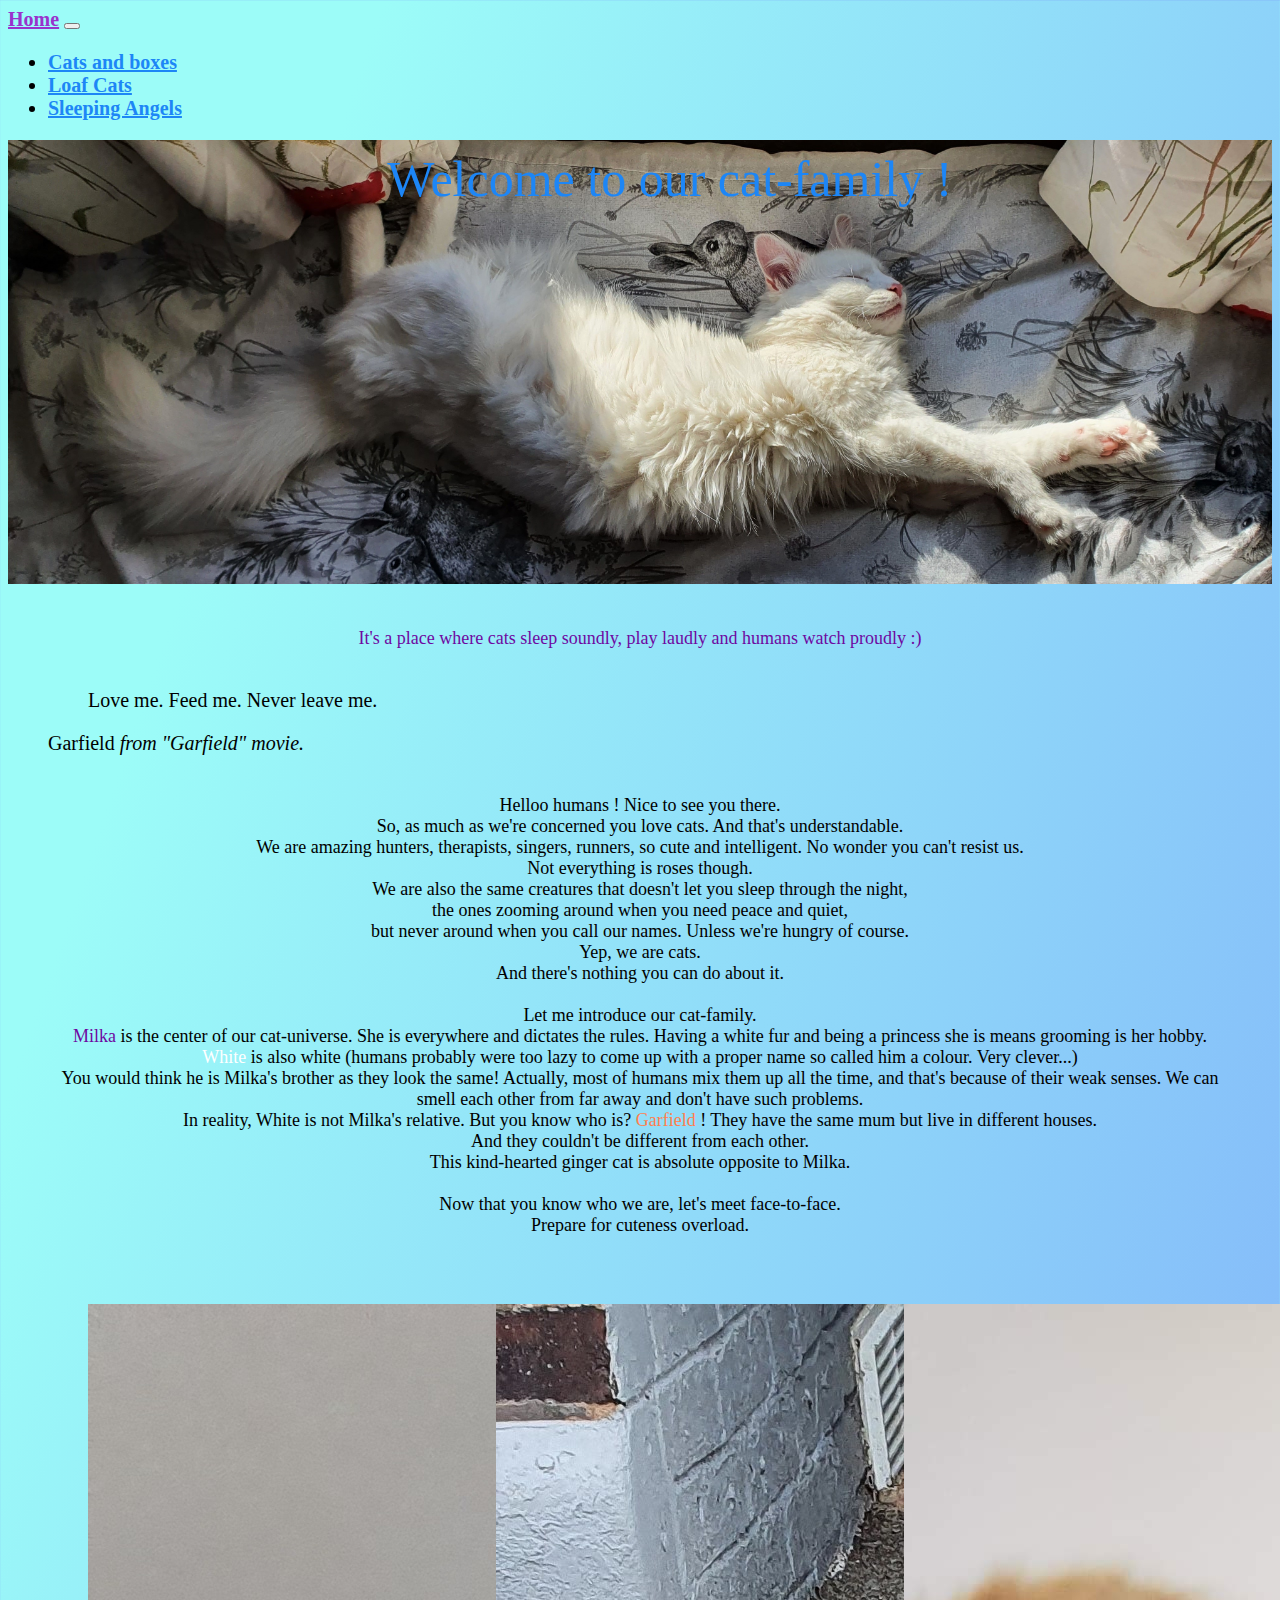
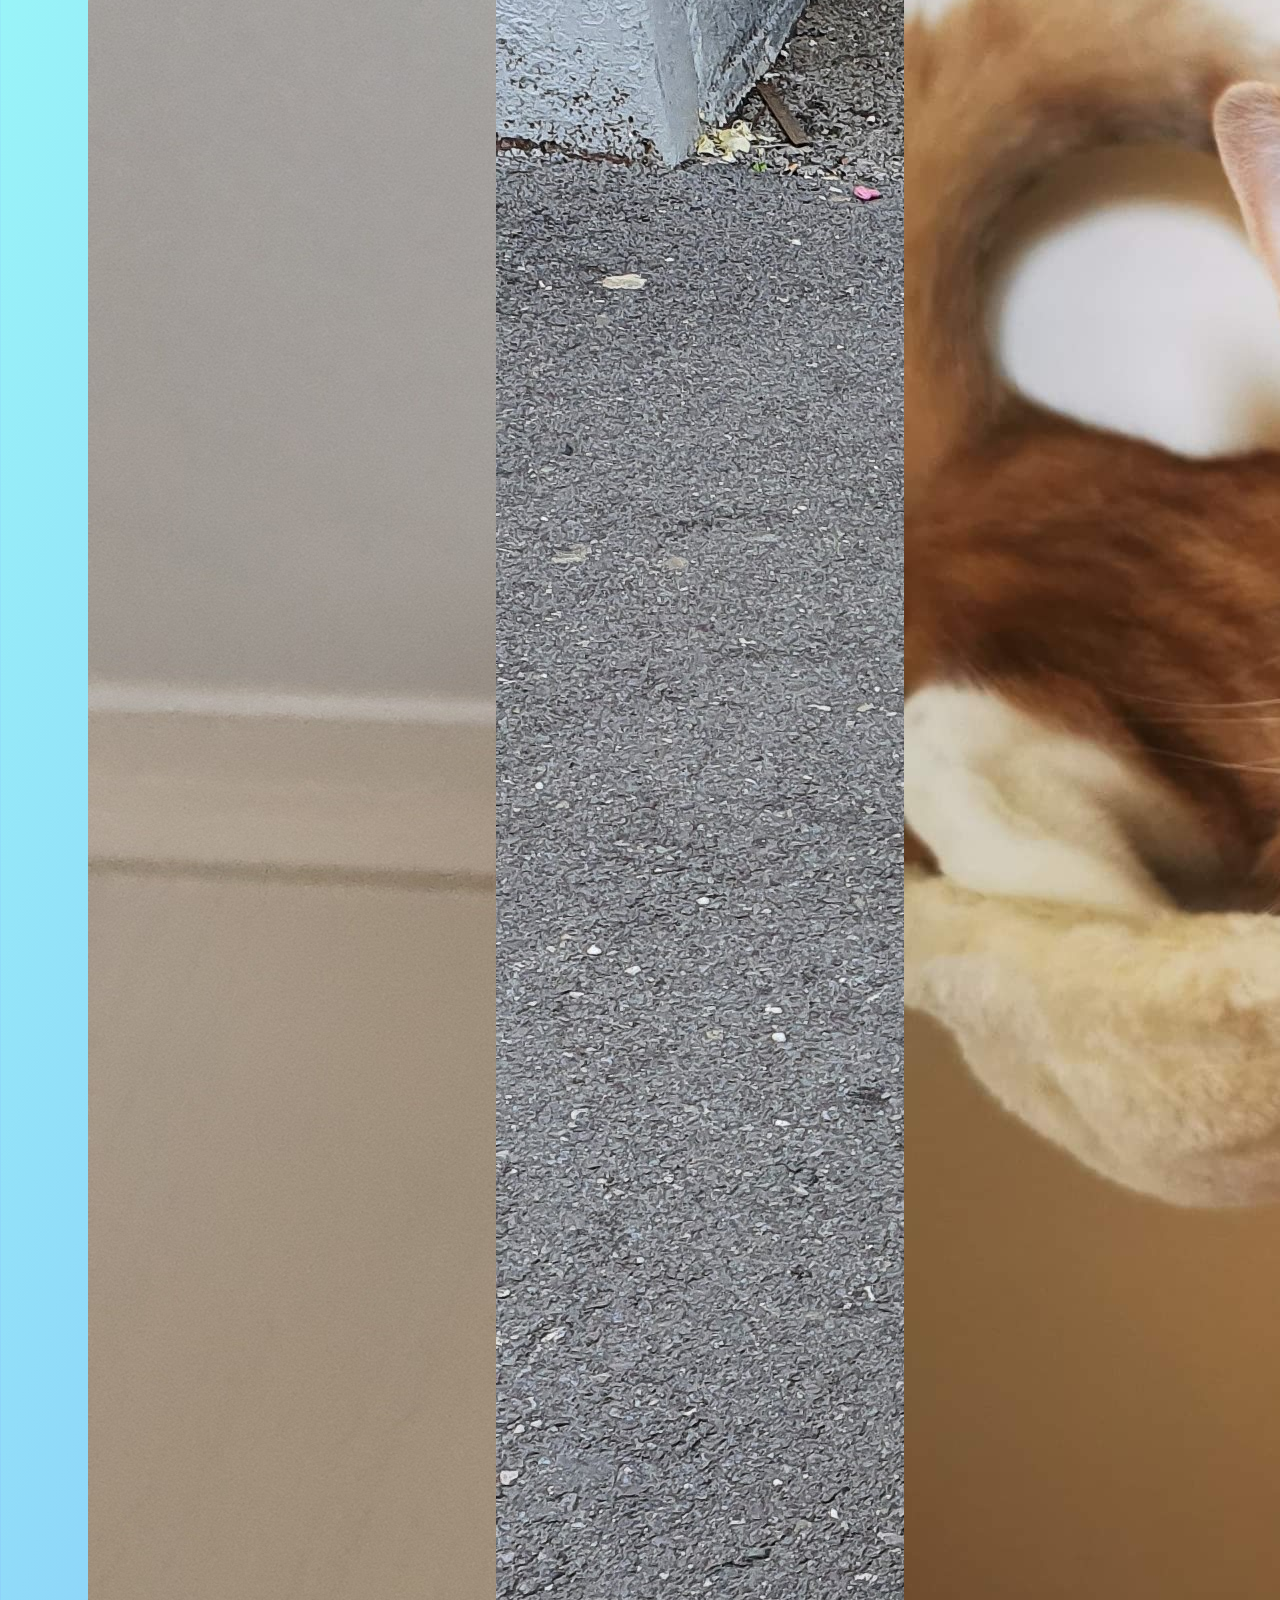
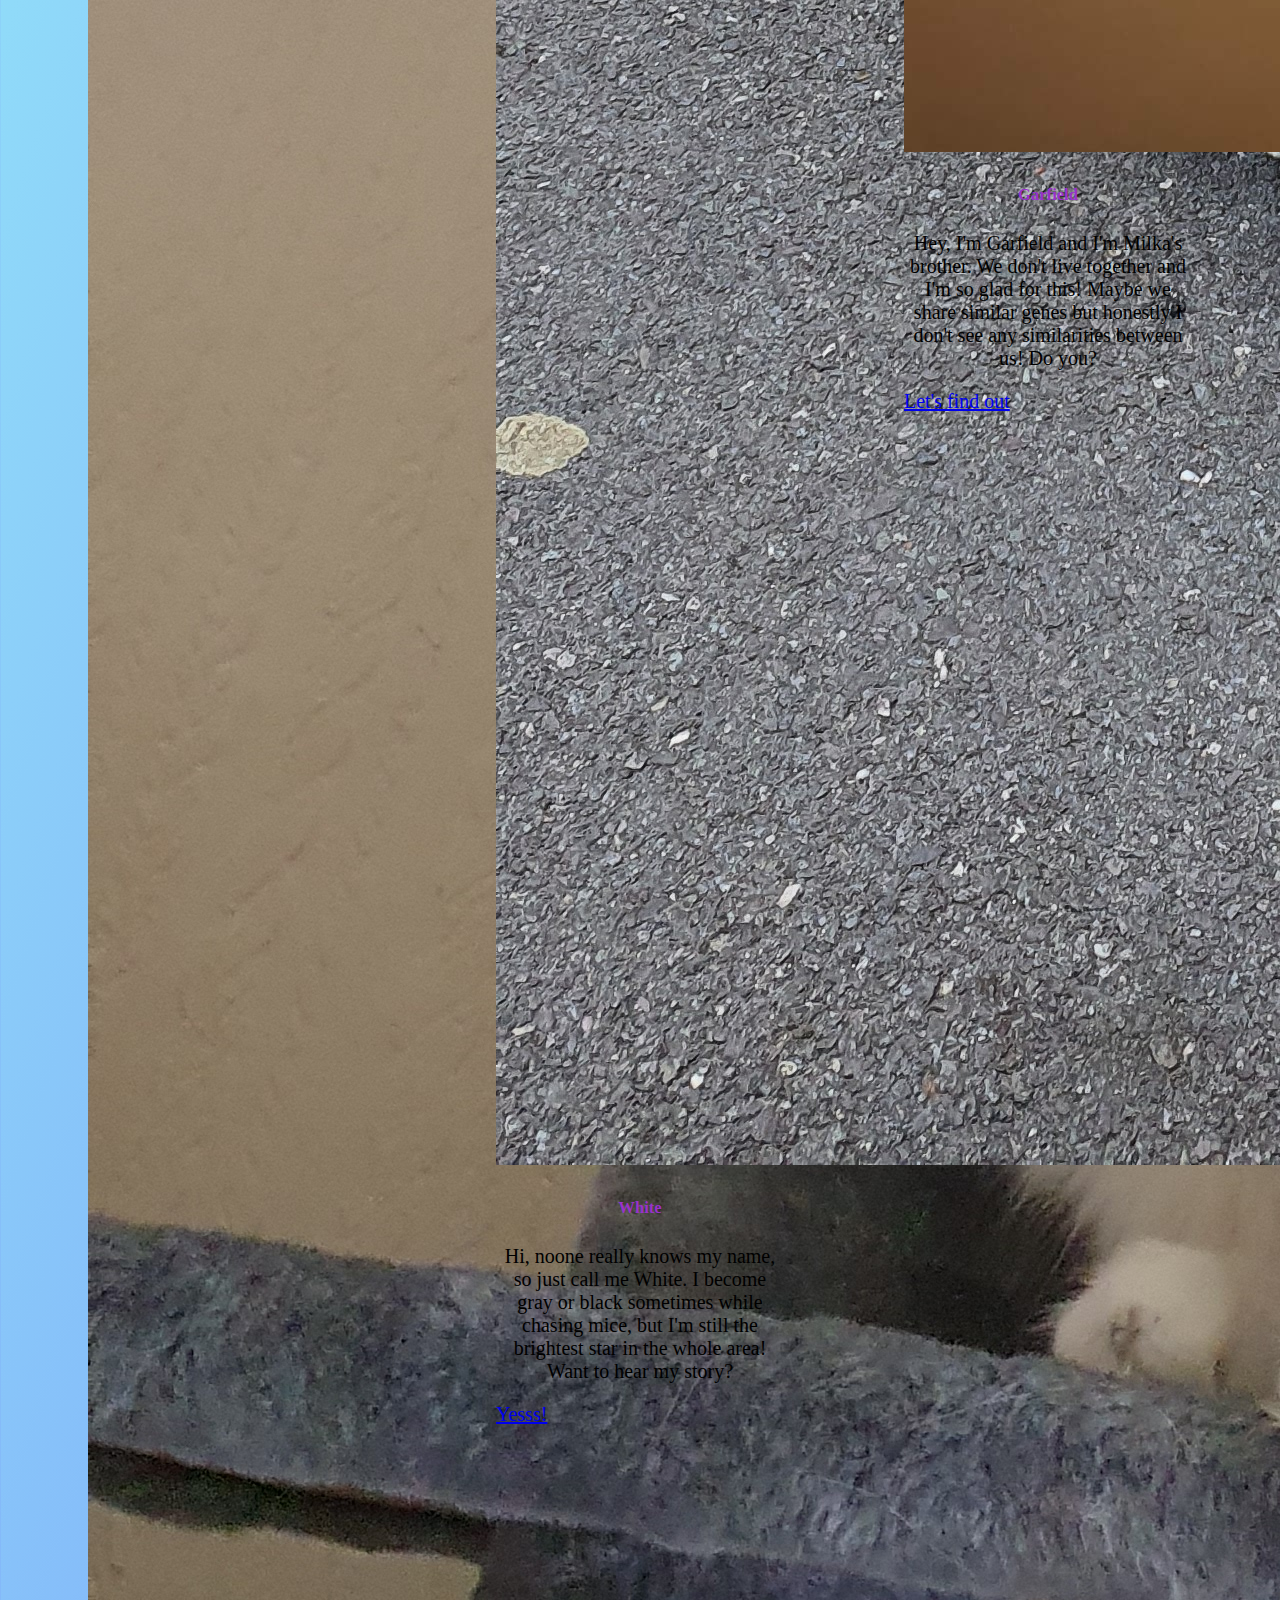
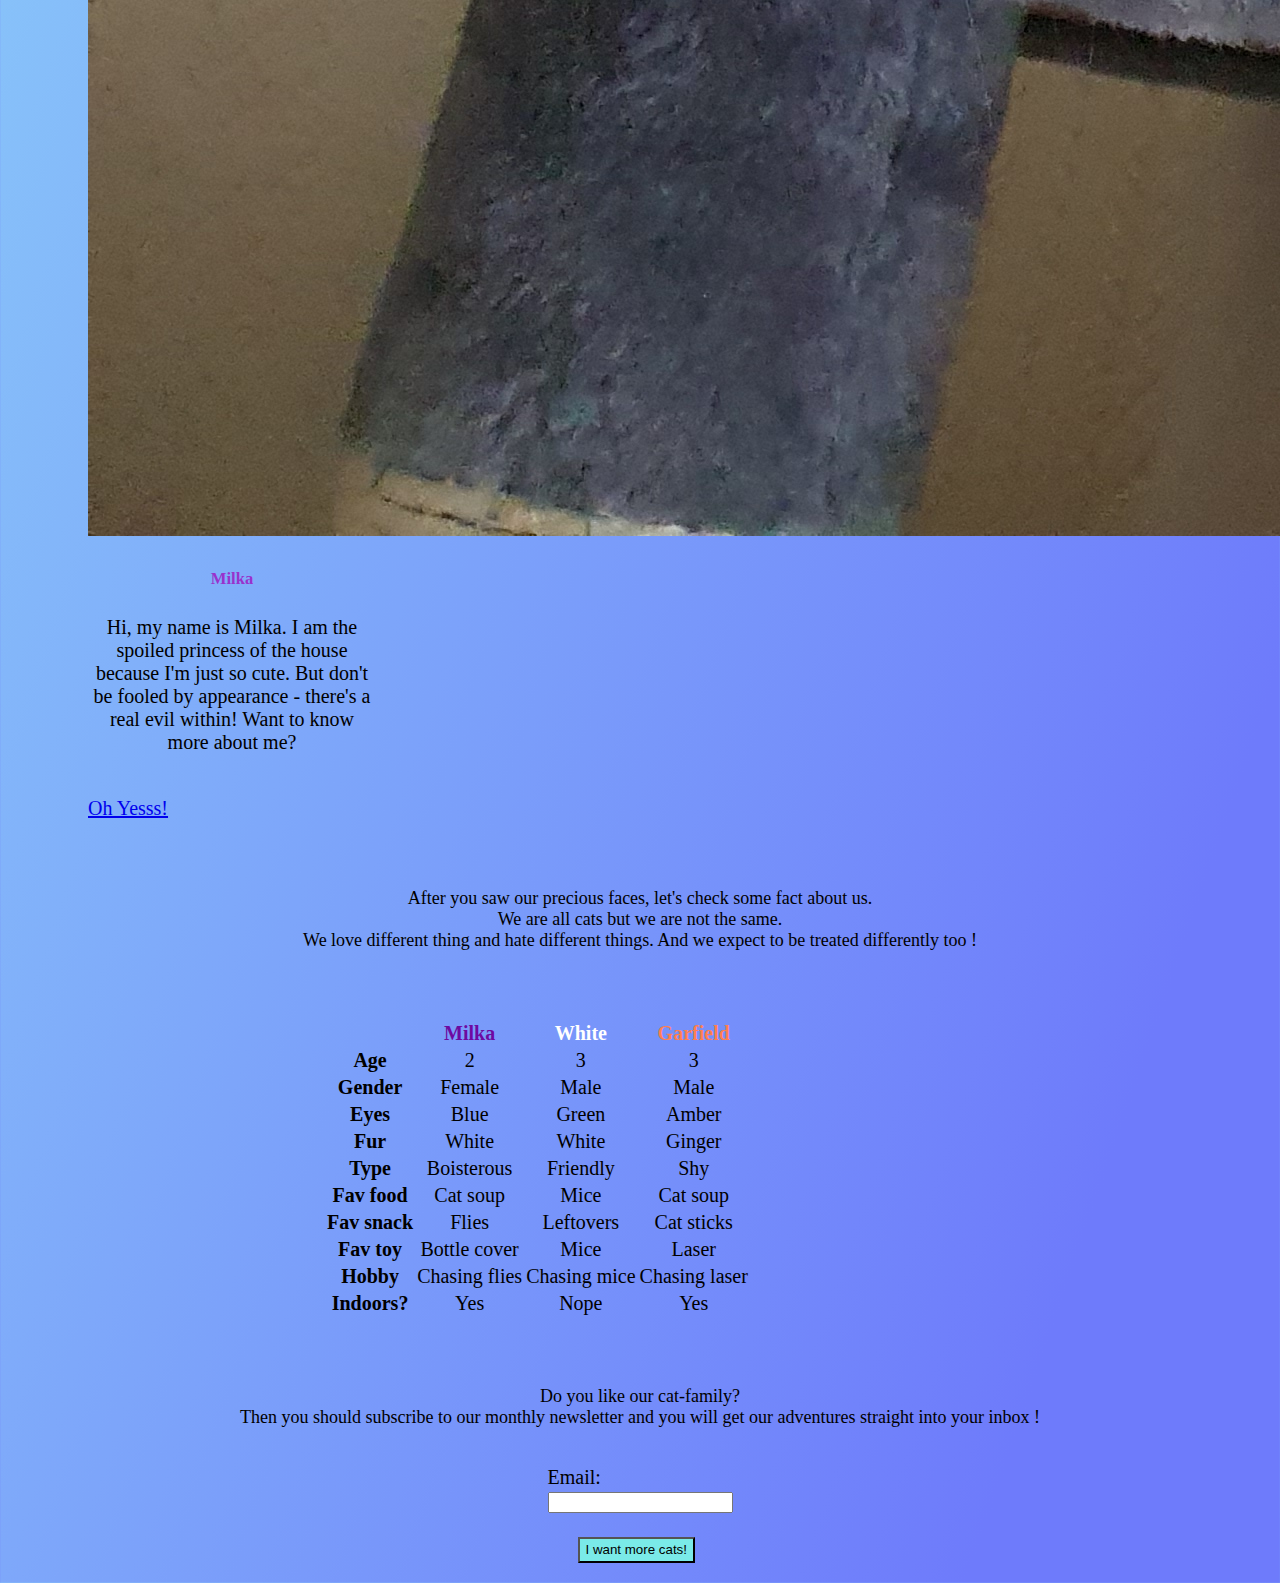
<file: index.html>
<!DOCTYPE html>
<html>
<head>
    <title>We are Cats</title>
    <link rel="stylesheet" href="styles.css">
    <link href="https://cdn.jsdelivr.net/npm/bootstrap@5.3.0-alpha1/dist/css/bootstrap.min.css" rel="stylesheet" integrity="sha384-GLhlTQ8iRABdZLl6O3oVMWSktQOp6b7In1Zl3/Jr59b6EGGoI1aFkw7cmDA6j6gD" crossorigin="anonymous">
</head>
<body>
  <nav class="navbar navbar-expand-lg bg-primary-subtle">
    <div class="container-fluid">
      <a class="navbar-brand comic" href="index.html">Home</a>
      <button class="navbar-toggler" type="button" data-bs-toggle="collapse" data-bs-target="#navbarNav" aria-controls="navbarNav" aria-expanded="false" aria-label="Toggle navigation">
        <span class="navbar-toggler-icon"></span>
      </button>
      <div class="collapse navbar-collapse" id="navbarNav">
        <ul class="navbar-nav">
          <li class="nav-item">
            <a class="nav-link active comic" aria-current="page" href="boxes.html">Cats and boxes</a>
          </li>
          <li class="nav-item">
            <a class="nav-link comic" href="loafs.html">Loaf Cats</a>
          </li>
          <li class="nav-item">
            <a class="nav-link comic" href="sleep.html">Sleeping Angels</a>
          </li>
        </ul>
      </div>
    </div>
</nav>
    <div class="image-container">
        <img src="photos/top.jpg" alt="cat sleeping soundly">
        <div class="welcome comic">Welcome to our cat-family !</div>
    </div>
    <p class="par purple cursive center">
        It's a place where cats sleep soundly, play laudly and humans watch proudly :) 
    </p>
    <figure class="text-center cursive">
      <blockquote class="blockquote">
        <p>Love me. Feed me. Never leave me.</p>
      </blockquote>
      <figcaption class="blockquote-footer">
        Garfield <cite title="Source Title">from "Garfield" movie.</cite>
      </figcaption>
    </figure>
    <p class="par cursive center">
        Helloo humans ! Nice to see you there. <br> So, as much as we're concerned you love cats. And that's understandable.<br>
        We are amazing hunters, therapists, singers, runners, so cute and intelligent. No wonder you can't resist us. <br> Not everything is roses though. <br> We are also the same 
        creatures that doesn't let you sleep through the night, <br> the ones  zooming around 
        when you need peace and quiet, <br>  but never around when you call our names. Unless we're hungry of course. <br>
        Yep, we are cats. <br> And there's nothing you can do about it. <br> <br>
        Let me introduce our cat-family. <br><span class="purple">Milka</span>
        is the center of our cat-universe. She is everywhere and dictates the rules. Having a white fur and being 
        a princess she is means grooming is her hobby.<br><span class="white">White</span>
        is also white (humans probably were too lazy to come up with a proper name so called him a colour. Very clever...)<br>
        You would think he is Milka's brother as they look the same! Actually, most of humans mix them up all the time, 
        and that's because of their weak senses. We can smell each other from far away and don't have such problems. <br>In reality, 
        White is not Milka's relative. But you know who is? <span class="ginger">Garfield </span>!
         They have the same mum but live in different houses. <br>  And they couldn't be different from each other. <br> This 
        kind-hearted ginger cat is absolute opposite to Milka. <br> <br>
        Now that you know who we are, let's meet face-to-face. <br> Prepare for cuteness overload.
    </p>
    
    <div class="flex-container">
        <div class="card" style="width: 18rem;">
            <img src="photos/milka1.jpg" class="card-img-top" alt="white cat on cat tree">
            <div class="card-body">
              <h5 class="card-title center cursive">Milka</h5>
              <p class="card-text cursive center">Hi, my name is Milka. I am the spoiled princess of the house because I'm just so cute. But don't be fooled by appearance 
                - there's a real evil within! Want to know more about me? <br><br></p>
              <a href="milka.html" class="btn btn-primary">Oh Yesss!</a>
            </div>
          </div>
          <div class="card" style="width: 18rem;">
            <img src="photos/whiter2.jpg" class="card-img-top" alt="white cat on the pavement">
            <div class="card-body">
              <h5 class="card-title center cursive">White</h5>
              <p class="card-text cursive center">Hi, noone really knows my name, so just call me White. I become gray or black sometimes while chasing mice, but I'm still the 
                brightest star in the whole area! Want to hear my story?</p>
              <a href="white.html" class="btn btn-primary">Yesss!</a>
            </div>
        </div>
        <div class="card" style="width: 18rem;">
            <img src="photos/garfie.jpeg" class="card-img-top" alt="ginger cat">
            <div class="card-body">
              <h5 class="card-title center cursive">Garfield</h5>
              <p class="card-text cursive center">Hey, I'm Garfield and I'm Milka's brother. We don't live together and I'm so glad for this! Maybe we share similar genes but honestly I don't see any similarities between us! Do you?</p>
              <a href="garfield.html" class="btn btn-primary">Let's find out</a>
            </div>
          </div>
    </div>
    <p class="par cursive center">
      After you saw our precious faces, let's check some fact about us. <br>We are all cats but we are not the same.
      <br> We love different thing and hate different things. And we expect to be treated differently too ! 
    </p>
    <div class="cat-table cursive center">
      <table class="table">
        <thead>
          <tr>
            <th scope="col"></th>
            <th class="purple" scope="col">Milka</th>
            <th class="white" scope="col">White</th>
            <th class="ginger" scope="col">Garfield</th>
          </tr>
        </thead>
        <tbody>
          <tr>
            <th scope="row">Age</th>
            <td>2</td>
            <td>3</td>
            <td>3</td>
          </tr>
          <tr>
            <th scope="row">Gender</th>
            <td>Female</td>
            <td>Male</td>
            <td>Male </td>
          </tr>
          <tr>
            <th scope="row">Eyes</th>
            <td>Blue</td>
            <td>Green</td>
            <td>Amber</td>
          </tr>
          <tr>
            <th scope="row">Fur</th>
            <td>White</td>
            <td>White</td>
            <td>Ginger</td>
          </tr>
          <tr>
            <th scope="row">Type</th>
            <td>Boisterous</td>
            <td>Friendly</td>
            <td>Shy</td>
          </tr>
          <tr>
            <th scope="row">Fav food</th>
            <td>Cat soup</td>
            <td>Mice</td>
            <td>Cat soup</td>
          </tr>
          <tr>
            <th scope="row">Fav snack</th>
            <td>Flies</td>
            <td>Leftovers</td>
            <td>Cat sticks</td>
          </tr>
          <tr>
            <th scope="row">Fav toy</th>
            <td>Bottle cover</td>
            <td>Mice</td>
            <td>Laser</td>
          </tr>
          <tr>
            <th scope="row">Hobby</th>
            <td>Chasing flies</td>
            <td>Chasing mice</td>
            <td>Chasing laser</td>
          <tr>
            <th scope="row">Indoors?</th>
            <td>Yes</td>
            <td>Nope</td>
            <td>Yes</td>
          </tr>
        </tbody>
      </table>
    </div>
    <p class="par cursive center">
      Do you like our cat-family? <br> Then you should subscribe to our monthly newsletter and you will get our adventures straight into your
      inbox !
  </p>
    <div class="form-container">
        <form class="cursive" onsubmit="window.location.reload()"> 
            Email:<br>
            <input type="text" name="email" value="" ><br><br>
            <input class="button" type="Submit" value="I want more cats!">
        </form>
    </div>
    </body>
</html>
</file>
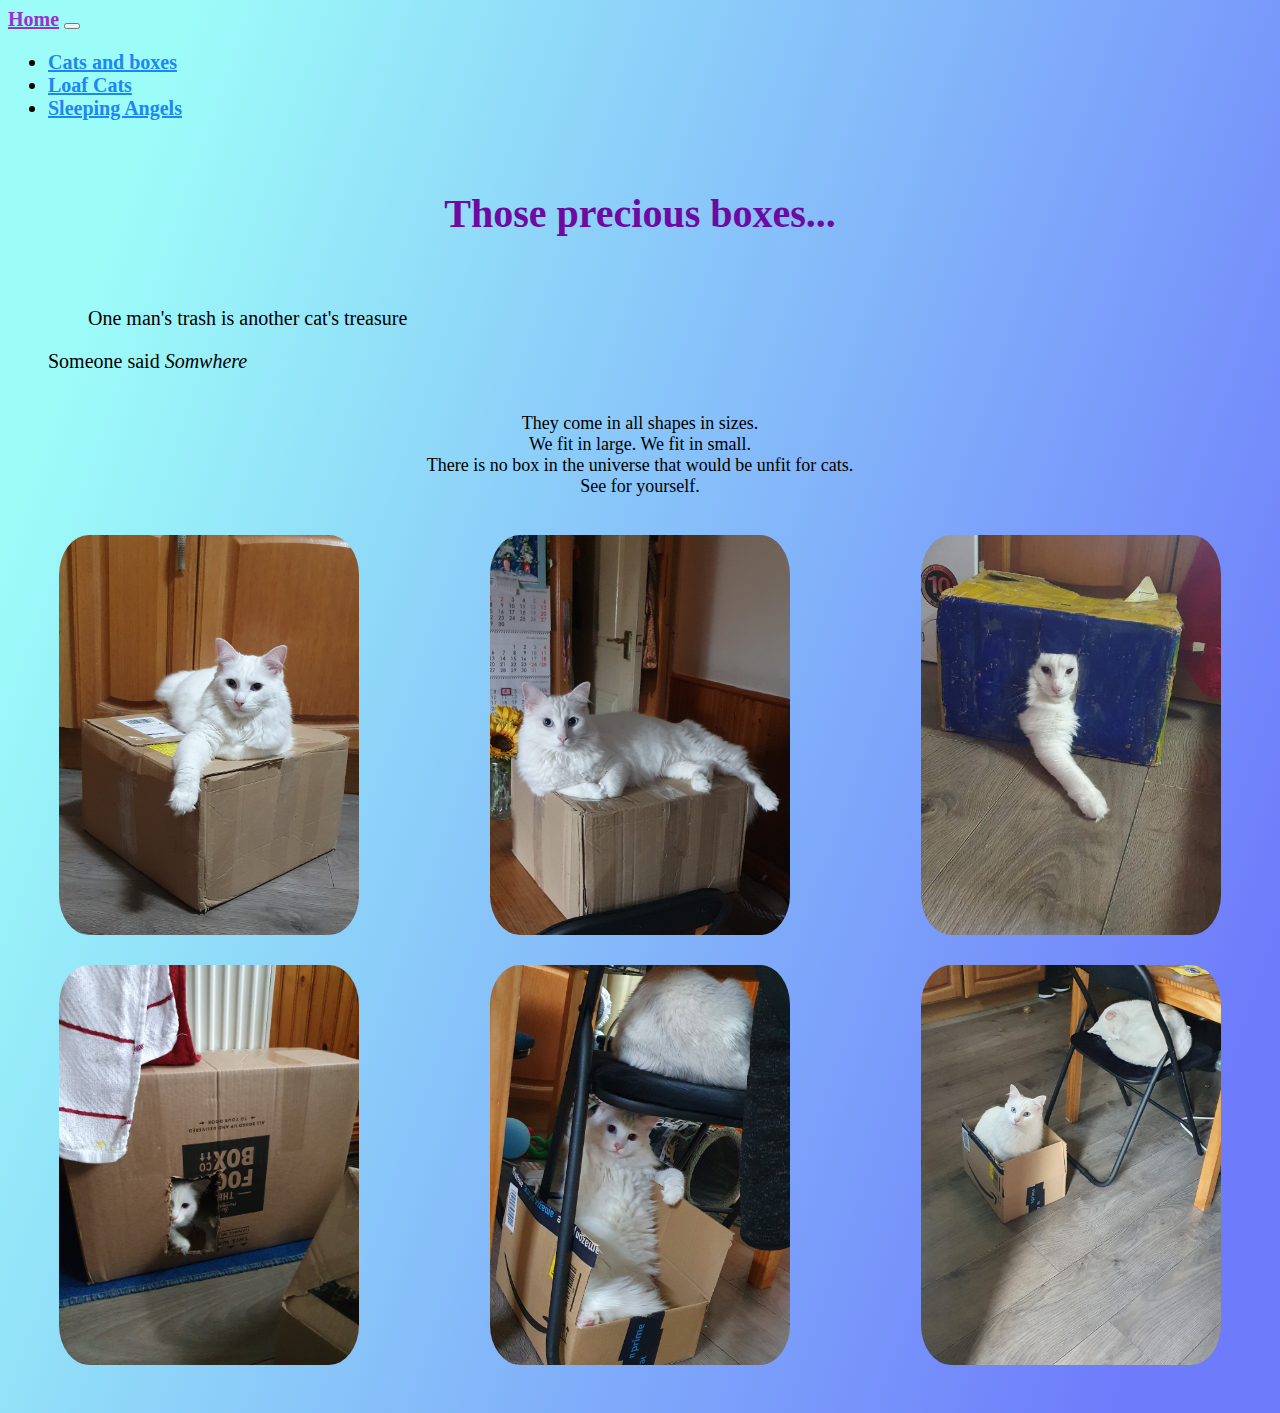
<file: boxes.html>
<!DOCTYPE html>
<html lang="en">
<head>
    <title>We love boxes</title>
    <link rel="stylesheet" href="styles.css">
    <link href="https://cdn.jsdelivr.net/npm/bootstrap@5.3.0-alpha1/dist/css/bootstrap.min.css" rel="stylesheet" integrity="sha384-GLhlTQ8iRABdZLl6O3oVMWSktQOp6b7In1Zl3/Jr59b6EGGoI1aFkw7cmDA6j6gD" crossorigin="anonymous">
</head>
<body>
    <nav class="navbar navbar-expand-lg bg-primary-subtle">
        <div class="container-fluid">
          <a class="navbar-brand comic" href="index.html">Home</a>
          <button class="navbar-toggler" type="button" data-bs-toggle="collapse" data-bs-target="#navbarNav" aria-controls="navbarNav" aria-expanded="false" aria-label="Toggle navigation">
            <span class="navbar-toggler-icon"></span>
          </button>
          <div class="collapse navbar-collapse" id="navbarNav">
            <ul class="navbar-nav">
              <li class="nav-item">
                <a class="nav-link active comic" aria-current="page" href="boxes.html">Cats and boxes</a>
              </li>
              <li class="nav-item">
                <a class="nav-link comic" href="loafs.html">Loaf Cats</a>
              </li>
              <li class="nav-item">
                <a class="nav-link comic" href="sleep.html">Sleeping Angels</a>
              </li>
            </ul>
          </div>
        </div>
    </nav>
    <div class="cursive">
      <br>
      <h1 class="purple center">Those precious boxes...</h1>
      <br>
      <figure class="text-center">
        <blockquote class="blockquote">
          <p>One man's trash is another cat's treasure</p>
        </blockquote>
        <figcaption class="blockquote-footer">
          Someone said <cite title="Source Title">Somwhere</cite>
        </figcaption>
      </figure>
    </div>
    <p class="par cursive center">
      They come in all shapes in sizes. <br> We fit in large. We fit in small. <br> There is no box
      in the universe that would be unfit for cats. <br> See for yourself.
    </p>
    <div class="grid-container bottom">
      <img class="grid-image" src="photos/box.jpg" alt="cat on the box">
      <img class="grid-image" src="photos/box2.jpg" alt="cat on the box">
      <img class="grid-image" src="photos/box3.jpeg" alt="cat in the box">
      <img class="grid-image" src="photos/box4.jpg" alt="cat in the box">
      <img class="grid-image" src="photos/box5.jpg" alt="cat in the box">
      <img class="grid-image" src="photos/two-box.jpg" alt="cat in the box">
    </div>  
</body>
</html>
</file>
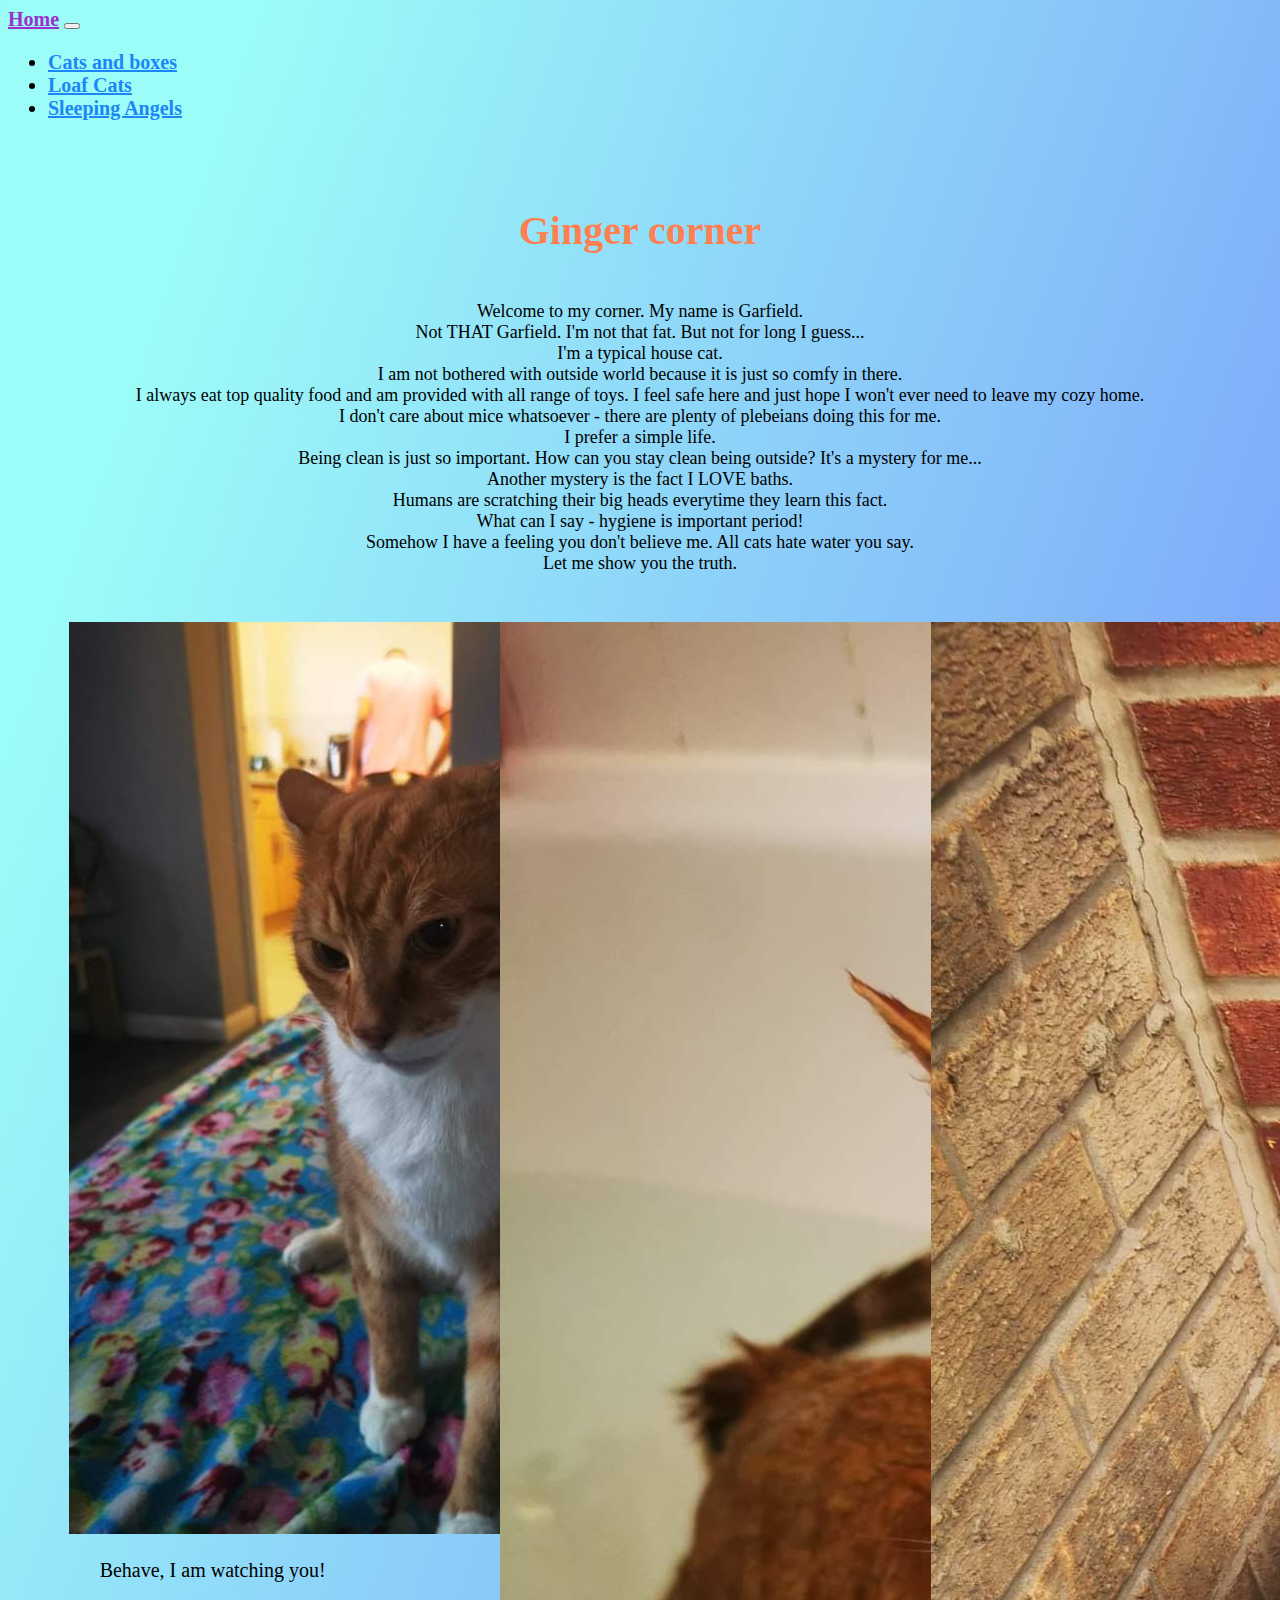
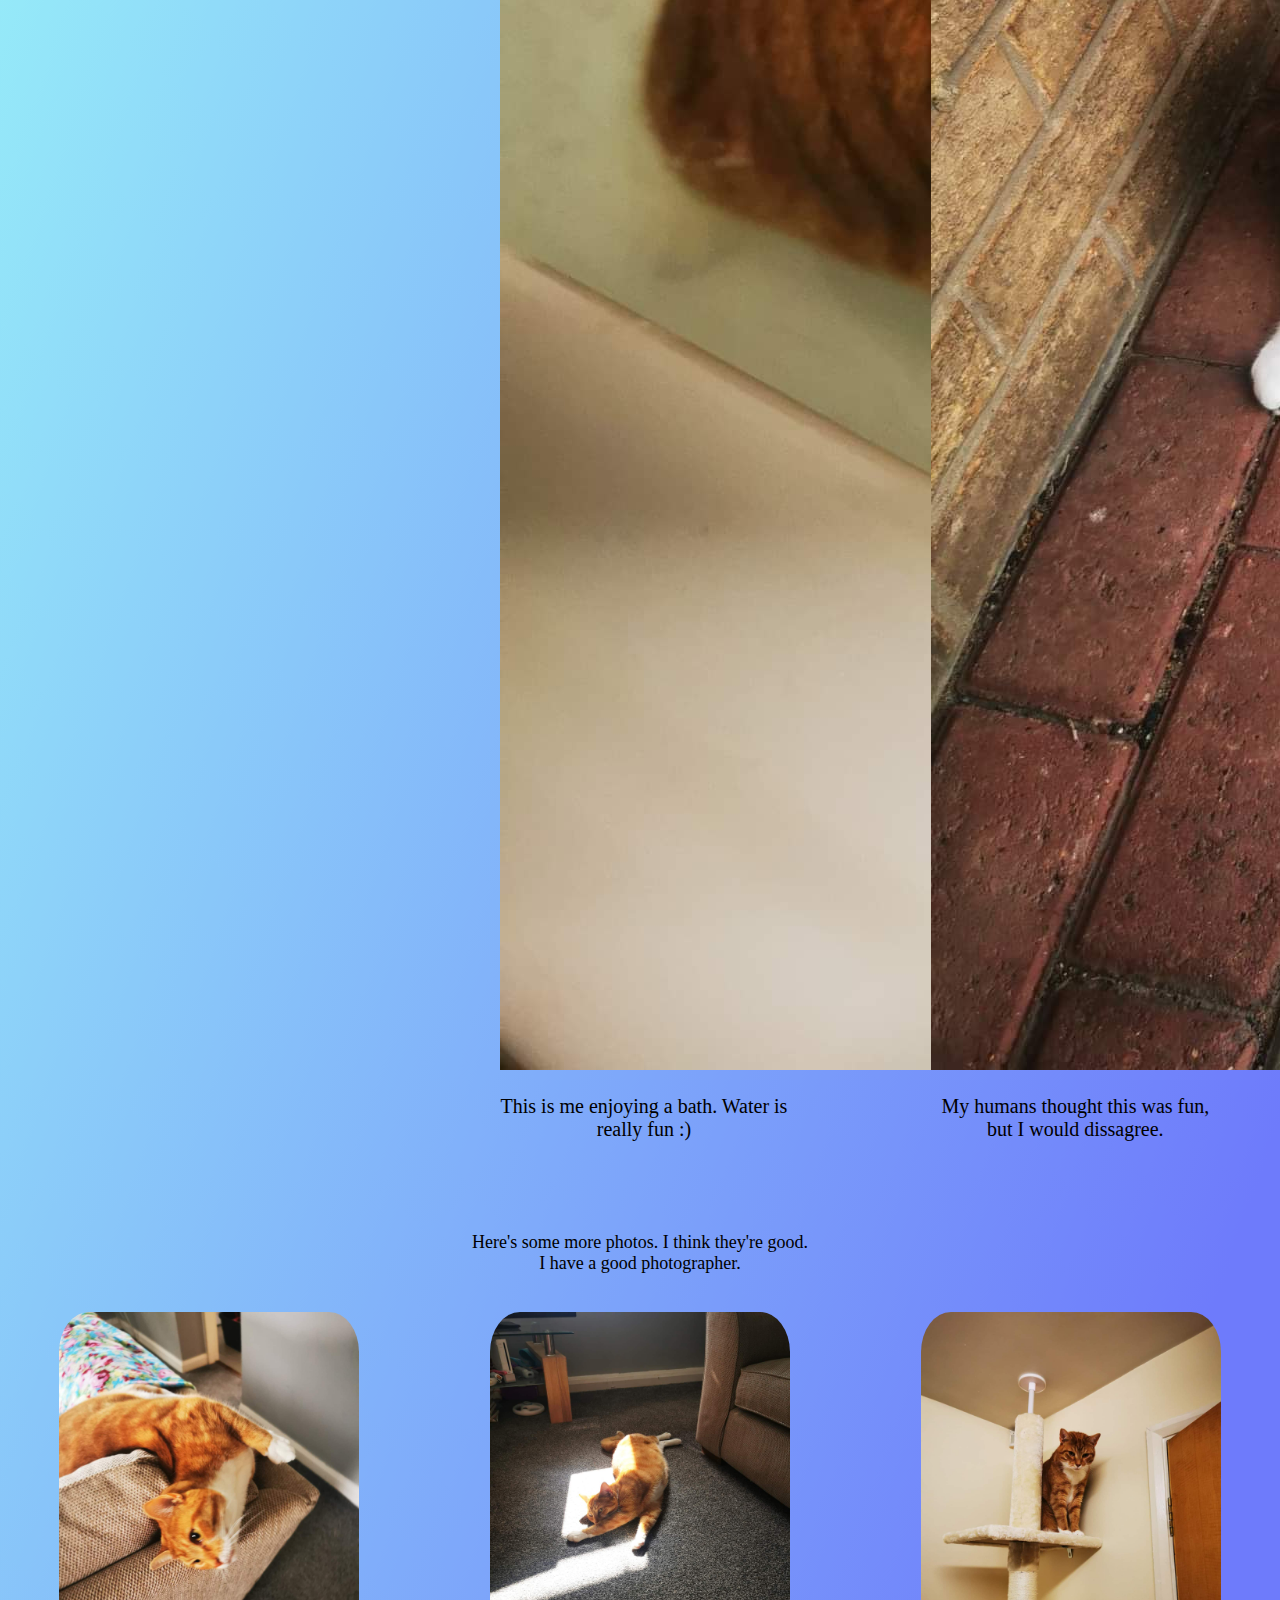
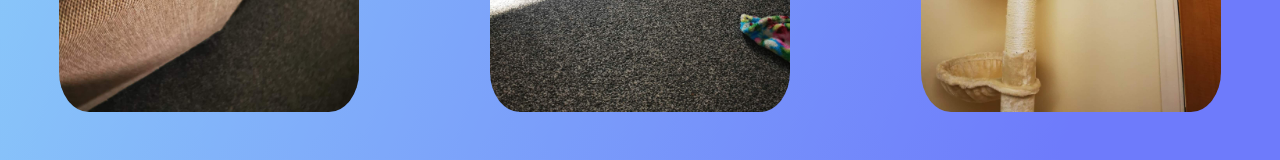
<file: garfield.html>
<!DOCTYPE html>
<html lang="en">
<head>
    <title>I am Garfield</title>
    <link rel="stylesheet" href="styles.css">
    <link href="https://cdn.jsdelivr.net/npm/bootstrap@5.3.0-alpha1/dist/css/bootstrap.min.css" rel="stylesheet" integrity="sha384-GLhlTQ8iRABdZLl6O3oVMWSktQOp6b7In1Zl3/Jr59b6EGGoI1aFkw7cmDA6j6gD" crossorigin="anonymous">
</head>
<body>
    <nav class="navbar navbar-expand-lg bg-primary-subtle">
        <div class="container-fluid">
          <a class="navbar-brand comic" href="index.html">Home</a>
          <button class="navbar-toggler" type="button" data-bs-toggle="collapse" data-bs-target="#navbarNav" aria-controls="navbarNav" aria-expanded="false" aria-label="Toggle navigation">
            <span class="navbar-toggler-icon"></span>
          </button>
          <div class="collapse navbar-collapse" id="navbarNav">
            <ul class="navbar-nav">
              <li class="nav-item">
                <a class="nav-link active comic" aria-current="page" href="boxes.html">Cats and boxes</a>
              </li>
              <li class="nav-item">
                <a class="nav-link comic" href="loafs.html">Loaf Cats</a>
              </li>
              <li class="nav-item">
                <a class="nav-link comic" href="sleep.html">Sleeping Angels</a>
              </li>
            </ul>
          </div>
        </div>
    </nav>
    <p class="par"> 
      <h1 class="ginger center cursive">Ginger corner</h1>
    </p> 
    <p class="par cursive center">
      Welcome to my corner. My name is Garfield. <br> Not THAT Garfield. I'm not that fat. But not for long I guess... <br>
      I'm a typical house cat. <br> I am not bothered with outside world because it is just so comfy in there. <br> I always 
      eat top quality food and am provided with all range of toys. I feel safe here and just hope I won't ever need to leave
      my cozy home. <br>
      I don't care about mice whatsoever - there are plenty of plebeians doing this for me. <br> I prefer a simple life. <br>
      Being clean is just so important. How can you stay clean being outside? It's a mystery for me...<br>
      Another mystery is the fact I LOVE baths. <br> Humans are scratching their big heads everytime they learn this fact. <br> 
      What can I say - hygiene is important period! <br>
      Somehow I have a feeling you don't believe me. All cats hate water you say. <br> Let me show you the truth.
    </p>
    <div class="grid-container">
      <div class="card" style="width: 18rem;">
        <img src="photos/garf.jpeg" class="card-img-top" alt="ginger cat">
        <div class="card-body">
          <p class="card-text cursive center">Behave, I am watching you! </p>
        </div>
      </div>
      <div class="card" style="width: 18rem;">
        <img src="photos/garf-bath.jpeg" class="card-img-top" alt="ginger cat wet">
        <div class="card-body">
          <p class="card-text cursive center">This is me enjoying a bath. Water is really fun :)</p>
        </div>
      </div>
      <div class="card" style="width: 18rem;">
        <img src="photos/garf=out.jpeg" class="card-img-top" alt="ginger cat with harness">
        <div class="card-body">
          <p class="card-text cursive center">My humans thought this was fun, but I would dissagree.</p>
        </div>
      </div>
    </div>
    <br>
    <p class="par cursive center">
      Here's some more photos. I think they're good. <br> I have a good photographer.
    </p>
    <div class="grid-container bottom">
      <img class="grid-image" src="photos/garf-sofa.jpeg" alt="ginger cat on sofa">
      <img class="grid-image" src="photos/garf-sun.jpeg" alt="ginger cat enjoys sunshine">
      <img class="grid-image" src="photos/garf-tree.jpeg" alt="ginger cat in a cat tree">
    </div>
</body>
</html>
</file>
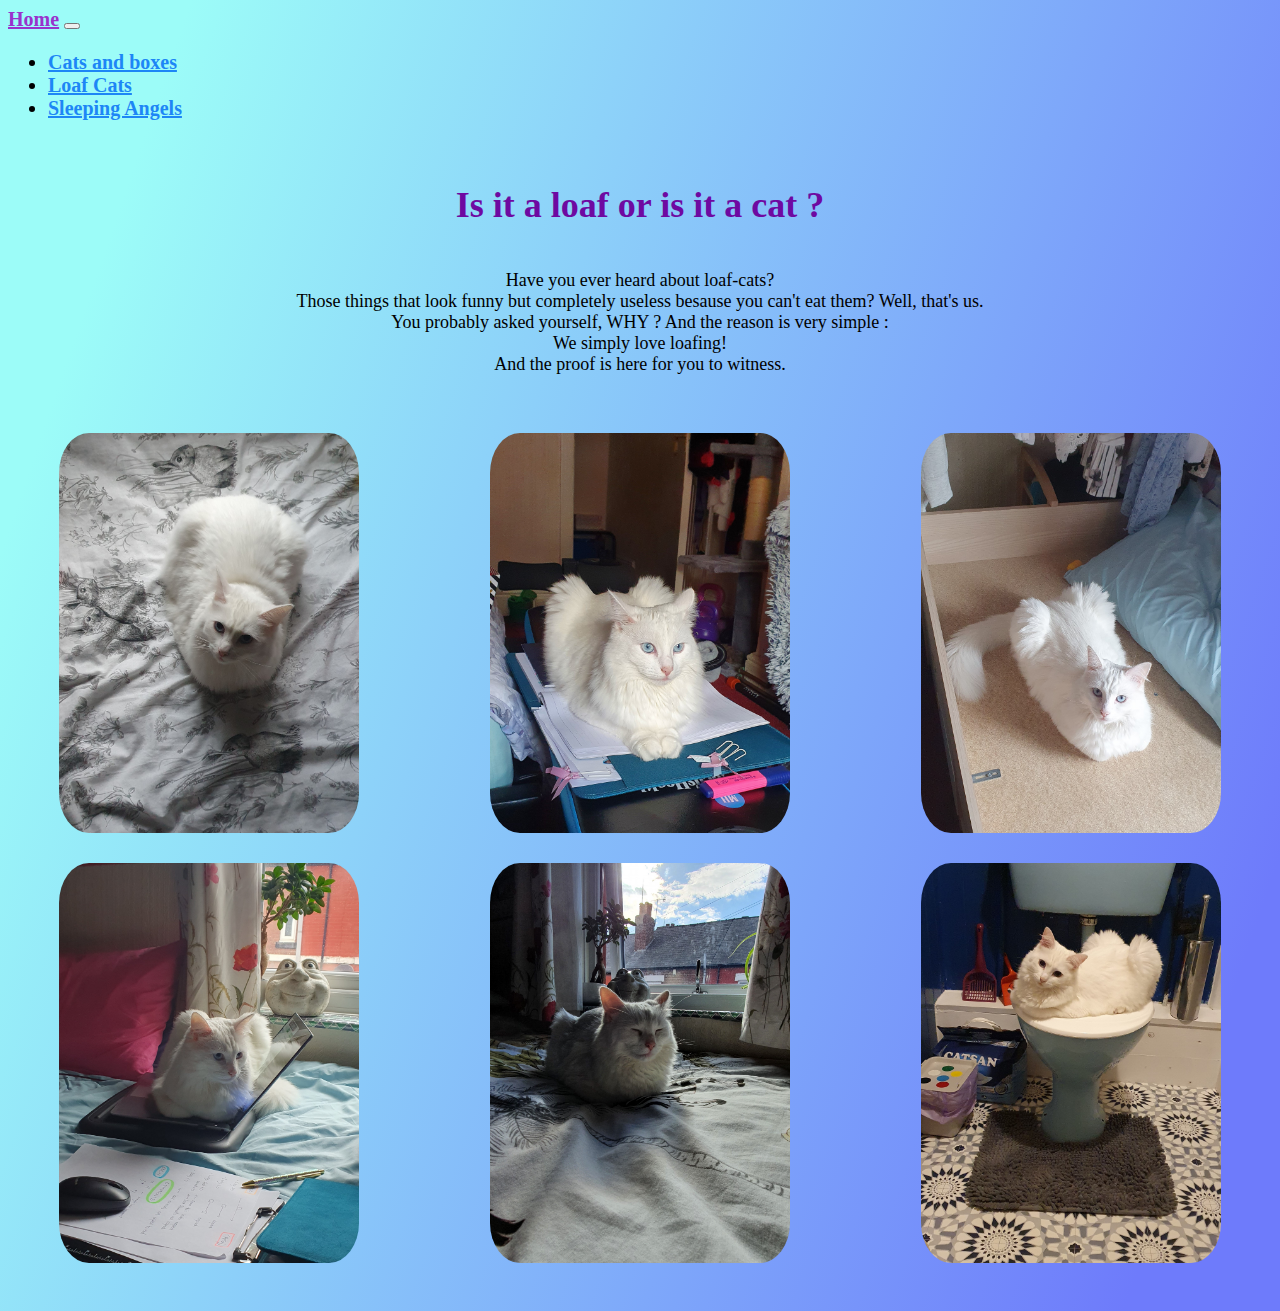
<file: loafs.html>
<!DOCTYPE html>
<html lang="en">
<head>
    <title>We are loafs</title>
    <link rel="stylesheet" href="styles.css">
    <link href="https://cdn.jsdelivr.net/npm/bootstrap@5.3.0-alpha1/dist/css/bootstrap.min.css" rel="stylesheet" integrity="sha384-GLhlTQ8iRABdZLl6O3oVMWSktQOp6b7In1Zl3/Jr59b6EGGoI1aFkw7cmDA6j6gD" crossorigin="anonymous">
</head>
<body>
    <nav class="navbar navbar-expand-lg bg-primary-subtle">
        <div class="container-fluid">
          <a class="navbar-brand comic" href="index.html">Home</a>
          <button class="navbar-toggler" type="button" data-bs-toggle="collapse" data-bs-target="#navbarNav" aria-controls="navbarNav" aria-expanded="false" aria-label="Toggle navigation">
            <span class="navbar-toggler-icon"></span>
          </button>
          <div class="collapse navbar-collapse" id="navbarNav">
            <ul class="navbar-nav">
              <li class="nav-item">
                <a class="nav-link active comic" aria-current="page" href="boxes.html">Cats and boxes</a>
              </li>
              <li class="nav-item">
                <a class="nav-link comic" href="loafs.html">Loaf Cats</a>
              </li>
              <li class="nav-item">
                <a class="nav-link comic" href="sleep.html">Sleeping Angels</a>
              </li>
            </ul>
          </div>
        </div>
    </nav>
    <div class="par cursive center">
      <h1 class="purple">Is it a loaf or is it a cat ?</h1>
      <p class="par">
        Have you ever heard about loaf-cats? <br> Those things that look funny but completely useless besause you can't eat 
        them? Well, that's us. <br> You probably asked yourself, WHY ? And the reason is very simple : <br> 
        We simply love loafing! <br> And the proof is here for you to witness.
      </p>
    </div>
    <div class="grid-container bottom">
      <img class="grid-image" src="photos/loaf.jpg" alt="tailless loaf">
      <img class="grid-image" src="photos/loaf2.jpg" alt="notebook loaf">
      <img class="grid-image" src="photos/loaf3.jpg" alt="hard bed loaf">
      <img class="grid-image" src="photos/loaf4.jpg" alt="laptop loaf">
      <img class="grid-image" src="photos/sunny.jpg" alt="sunny loaf">
      <img class="grid-image" src="photos/wc.jpg" alt="toilet loaf">
    </div>
</body>
</html>
</file>
<file: styles.css>
body {
    background-color: blueviolet;
    background-image: linear-gradient(109deg, rgba(156, 252, 248, 1) 11%, rgba(110, 123, 251, 1) 91%);
    font-size: 20px;     
}
.center {
    text-align: center;
}
.purple {
    color: rgb(110, 9, 161);
}
.ginger {
    color: coral;
}
.white {
    color: white;
}
.par {
    font-size: large;
    padding: 20px;
    padding-left: 40px;
    padding-right: 40px;
}
.image-container {
    height: 450px;
    position: relative;
}
.image-container img {
    width: 100%;
}
.welcome {
    position: absolute;
    top: 10px;
    left: 30%;
    font-size: 50px;
    color: #1D86F6;
}
.flex-container {
    display: flex;
    justify-content: space-around;
    flex-wrap: wrap;
    background-color: auto;
    padding: 20px;
    
}
.flex-container h5 {
    font-weight: bolder;
    color: darkorchid;
}
.card {
    padding: 10px;
}
.nav-item a {
    color: #1D86F6 !important;
    font-weight: bolder;
}
.card-img-top {
    width: auto !important;
}
.button {
    background-color: #7aeae8;
    margin-left: 30px;
    line-height: 20px;
}
.form-container {
    display: flex;
    justify-content: center;
    align-items: center;
    margin-bottom: 20px;
}
.container-fluid a {
    color: darkorchid;
    font-weight: bolder;
}
.grid-container {
    display: grid;
    justify-content: space-around;
    grid-template-columns: repeat(3, 300px); 
    gap: 30px;    
}
.grid-image {
    width: 300px;
    height:auto;
    border-radius: 10%;
}
.bottom {
    padding-bottom: 40px;
}
.cat-table {
    padding: 30px;
    padding-left: 25%;
    width: 80%;
}
.cursive {
    font-family: cursive;
}
.comic {
    font-family: comic sans ms;
}
</file>
